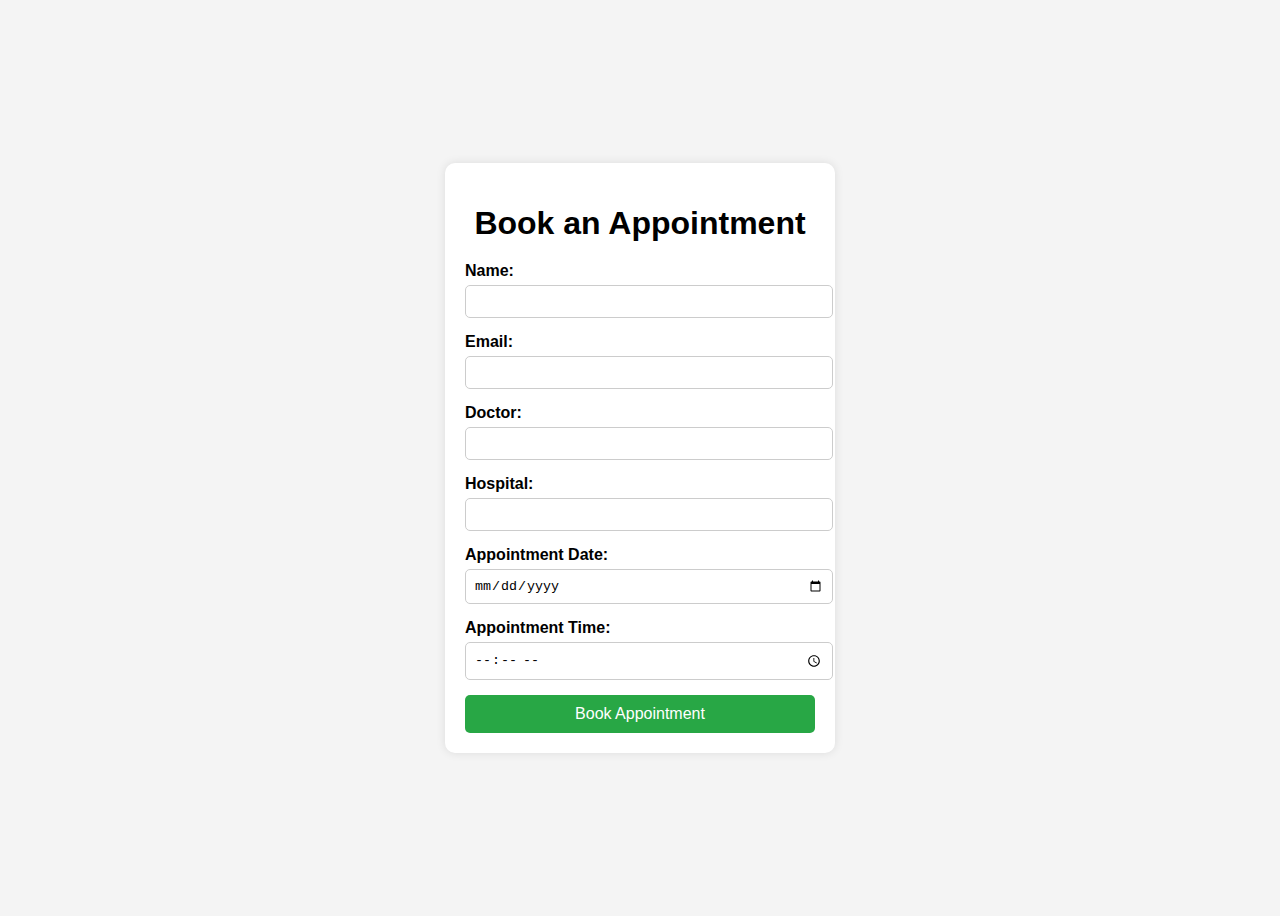
<file: Online Doctor Appointment Booking System/webapp/index.html>
<!DOCTYPE html>
<html lang="en">
<head>
    <meta charset="UTF-8">
    <meta name="viewport" content="width=device-width, initial-scale=1.0">
    <title>Doctor Consultation</title>
    <style>
        body {
            font-family: Arial, sans-serif;
            background-color: #f4f4f4;
            display: flex;
            justify-content: center;
            align-items: center;
            height: 100vh;
        }
        .container {
            background: white;
            padding: 20px;
            border-radius: 10px;
            box-shadow: 0px 0px 10px rgba(0, 0, 0, 0.1);
            width: 350px;
            text-align: center;
        }
        h1 {
            margin-bottom: 20px;
        }
        .form-group {
            margin-bottom: 15px;
            text-align: left;
        }
        label {
            display: block;
            font-weight: bold;
            margin-bottom: 5px;
        }
        input {
            width: 100%;
            padding: 8px;
            border: 1px solid #ccc;
            border-radius: 5px;
        }
        button {
            background-color: #28a745;
            color: white;
            border: none;
            padding: 10px;
            width: 100%;
            border-radius: 5px;
            cursor: pointer;
            font-size: 16px;
        }
        button:hover {
            background-color: #218838;
        }
    </style>
</head>
<body>

<div class="container">
    <h1>Book an Appointment</h1>
    <form id="appointmentForm">
        <div class="form-group">
            <label for="name">Name:</label>
            <input type="text" id="name" name="name" required>
        </div>
        <div class="form-group">
            <label for="email">Email:</label>
            <input type="email" id="email" name="email" required>
        </div>
        <div class="form-group">
            <label for="doctor">Doctor:</label>
            <input type="text" id="doctor" name="doctor" required>
        </div>
        <div class="form-group">
            <label for="hospital">Hospital:</label>
            <input type="text" id="hospital" name="hospital" required>
        </div>
        <div class="form-group">
            <label for="appointmentDate">Appointment Date:</label>
            <input type="date" id="appointmentDate" name="appointmentDate" required>
        </div>
        <div class="form-group">
            <label for="appointmentTime">Appointment Time:</label>
            <input type="time" id="appointmentTime" name="appointmentTime" required>
        </div>
        <button type="submit">Book Appointment</button>
    </form>
</div>

<script>
    document.getElementById("appointmentForm").addEventListener("submit", function(event) {
        event.preventDefault(); // Prevent form from refreshing

        const formData = new FormData(this);

        fetch("AppointmentServlet", {
            method: "POST",
            body: formData
        })
            .then(response => {
                if (response.ok) {
                    alert("jiiiiii");
                    window.location.reload(); // Refresh the form
                } else {
                    alert("bad");
                }
            })
            .catch(() => alert("bad"));
    });
</script>

</body>
</html>
</file>
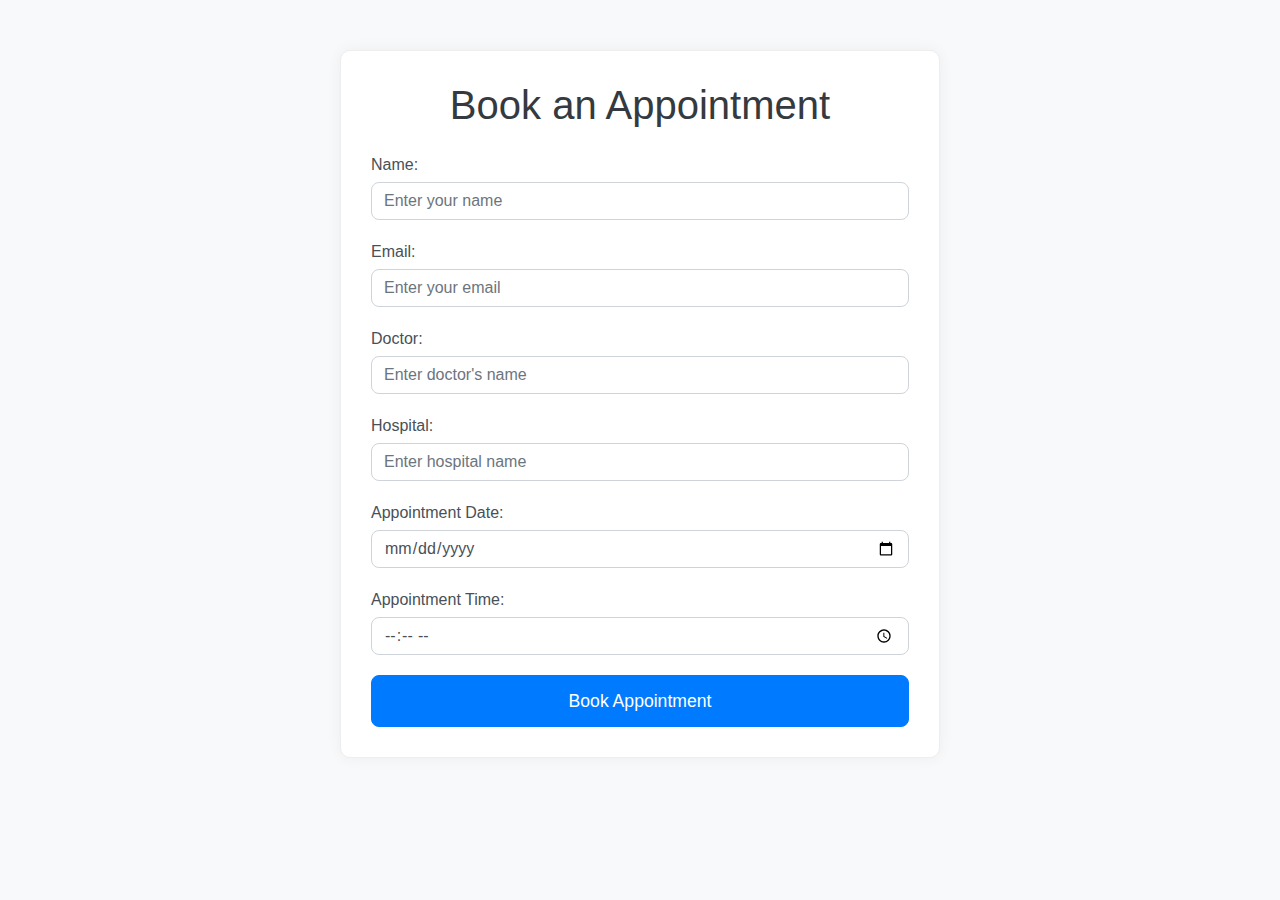
<file: Online Doctor Appointment Booking System/src/main/resources/templates/appointmentForm.html>
<!DOCTYPE html>
<html xmlns:th="http://www.thymeleaf.org">
<head>
    <meta charset="UTF-8">
    <meta name="viewport" content="width=device-width, initial-scale=1.0">
    <title>Book Your Appointment</title>
    <link rel="stylesheet" href="https://stackpath.bootstrapcdn.com/bootstrap/4.5.2/css/bootstrap.min.css">
    <link rel="stylesheet" href="https://cdnjs.cloudflare.com/ajax/libs/font-awesome/6.0.0/css/all.min.css" integrity="sha512-9usAa10IRO0HhonpyAIVpjrylPvoDwiPUiKdWk5t3PyolY1cOd4DSE0Ga+ri4AuTroPR5aQvXU9xC6qOPnzFeg==" crossorigin="anonymous" referrerpolicy="no-referrer" />
    <style>
        body {
            background-color: #f8f9fa;
        }

        .appointment-container {
            max-width: 600px; /* Wider container */
            margin: 50px auto; /* Center the container */
            padding: 30px; /* More padding */
            background-color: #fff;
            border-radius: 10px;
            box-shadow: 0 0 15px rgba(0, 0, 0, 0.05); /* Soft shadow */
            border: 1px solid #eee; /* Light border */
        }

        h1 {
            text-align: center;
            color: #343a40;
            margin-bottom: 30px;
        }

        .form-group {
            margin-bottom: 20px; /* More spacing between form groups */
        }

        label {
            font-weight: 500; /* Slightly bolder label */
            color: #495057;
            margin-bottom: 5px;
        }

        .form-control {
            border-radius: 8px;
            border: 1px solid #ced4da;
            padding: 12px; /* More padding */
            font-size: 1rem; /* Larger font size */
            color: #495057;
            transition: border-color 0.2s ease-in-out, box-shadow 0.2s ease-in-out;
        }

        .form-control:focus {
            border-color: #80bdff; /* Bootstrap's focus color */
            box-shadow: 0 0 0 0.2rem rgba(0, 123, 255, 0.25); /* Bootstrap's focus shadow */
        }

        .btn-primary {
            background-color: #007bff;
            border-color: #007bff;
            color: #fff;
            padding: 12px 25px;
            border-radius: 8px;
            font-size: 1.1rem;
            transition: background-color 0.2s ease-in-out, border-color 0.2s ease-in-out, transform 0.2s ease-in-out;
            cursor: pointer;
        }

        .btn-primary:hover {
            background-color: #0069d9;
            border-color: #0062cc;
            transform: translateY(-2px); /* Subtle lift on hover */
            box-shadow: 0 3px 6px rgba(0, 0, 0, 0.15); /* Add a shadow */
        }

        .btn-primary:focus, .btn-primary:active {
            box-shadow: 0 0 0 0.2rem rgba(0, 123, 255, 0.5); /* Stronger focus shadow */
        }

        /* For improved date and time inputs (if needed) */
        input[type="date"],
        input[type="time"] {
            -webkit-appearance: none; /* Remove default styling */
            -moz-appearance: none;
            appearance: none;
        }

        /* Google Meet Button */
        .google-meet-button {
            margin-top: 20px;
            text-align: center;
        }

        .google-meet-button a {
            display: inline-block;
            background-color: #4285f4; /* Google Blue */
            color: white;
            padding: 12px 25px;
            border-radius: 8px;
            font-size: 1.1rem;
            text-decoration: none;
            transition: background-color 0.2s ease-in-out, transform 0.2s ease-in-out;
        }

        .google-meet-button a:hover {
            background-color: #3367d6;
            transform: translateY(-2px);
            box-shadow: 0 3px 6px rgba(0, 0, 0, 0.15);
        }

        .error-message {
            color: red;
            font-size: 0.9rem;
            margin-top: 5px;
        }
    </style>
</head>
<body>

<div class="appointment-container">
    <h1 class="mb-4">Book an Appointment</h1>

    <form th:action="@{/appointments/create}" method="post">
        <div class="form-group">
            <label for="name">Name:</label>
            <input type="text" class="form-control" id="name" name="name" placeholder="Enter your name" required>
            <div class="error-message" id="nameError"></div>
        </div>

        <div class="form-group">
            <label for="email">Email:</label>
            <input type="email" class="form-control" id="email" name="email" placeholder="Enter your email" required>
            <div class="error-message" id="emailError"></div>
        </div>

        <div class="form-group">
            <label for="doctor">Doctor:</label>
            <input type="text" class="form-control" id="doctor" name="doctor" placeholder="Enter doctor's name" required>
            <div class="error-message" id="doctorError"></div>
        </div>

        <div class="form-group">
            <label for="hospital">Hospital:</label>
            <input type="text" class="form-control" id="hospital" name="hospital" placeholder="Enter hospital name" required>
            <div class="error-message" id="hospitalError"></div>
        </div>

        <div class="form-group">
            <label for="appointmentDate">Appointment Date:</label>
            <input type="date" class="form-control" id="appointmentDate" name="appointmentDate" required>
            <div class="error-message" id="appointmentDateError"></div>
        </div>

        <div class="form-group">
            <label for="appointmentTime">Appointment Time:</label>
            <input type="time" class="form-control" id="appointmentTime" name="appointmentTime" required>
            <div class="error-message" id="appointmentTimeError"></div>
        </div>

        <button type="submit" class="btn btn-primary btn-block">Book Appointment</button>
    </form>

    <!-- Google Meet Button -->

</div>

<script src="https://code.jquery.com/jquery-3.5.1.slim.min.js"></script>
<script src="https://cdn.jsdelivr.net/npm/@popperjs/core@2.5.3/dist/umd/popper.min.js"></script>
<script src="https://stackpath.bootstrapcdn.com/bootstrap/4.5.2/js/bootstrap.min.js"></script>
</body>
</html>
</file>
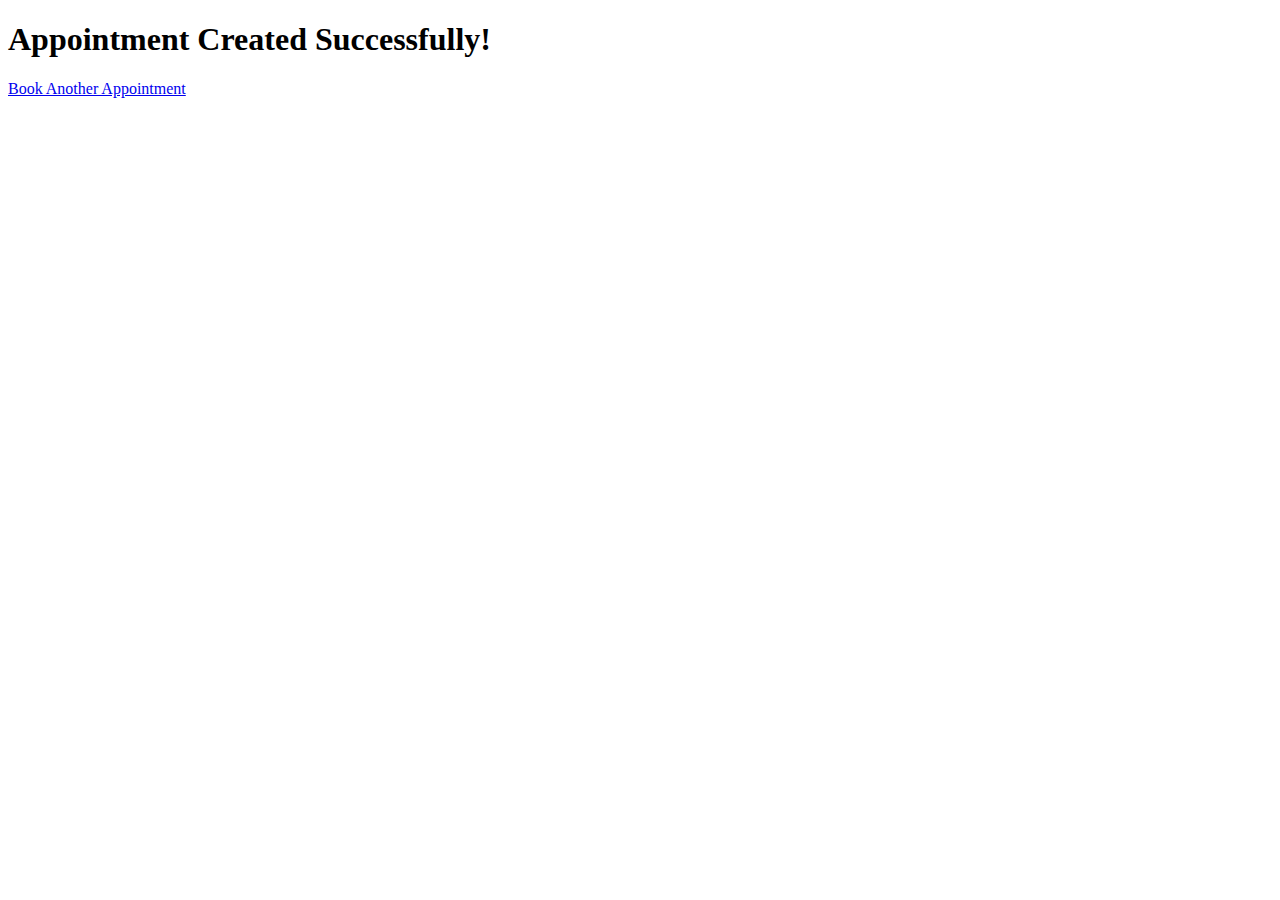
<file: Online Doctor Appointment Booking System/src/main/resources/templates/success.html>
<!DOCTYPE html>
<html xmlns:th="http://www.thymeleaf.org">
<head>
    <meta charset="UTF-8">
    <title>Appointment Created</title>
</head>
<body>
<h1>Appointment Created Successfully!</h1>
<p th:text="${message}"></p>
<a href="/appointments/form">Book Another Appointment</a>
</body>
</html>
</file>
